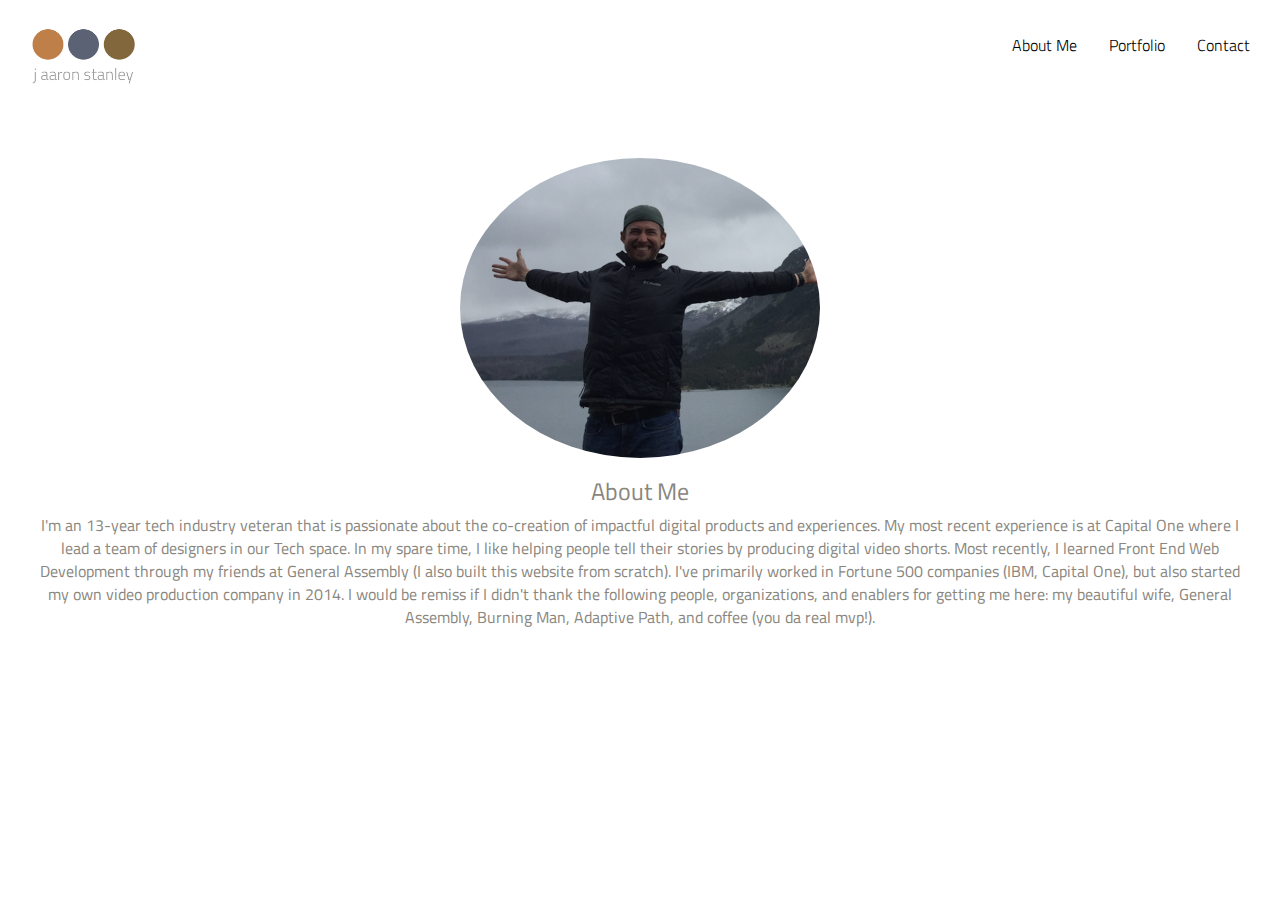
<file: about.html>
<!doctype html>

<head>
<!-- My style sheet -->

<link rel="stylesheet" href="https://maxcdn.bootstrapcdn.com/bootstrap/3.3.7/css/bootstrap.min.css" integrity="sha384-BVYiiSIFeK1dGmJRAkycuHAHRg32OmUcww7on3RYdg4Va+PmSTsz/K68vbdEjh4u" crossorigin="anonymous">

<link rel="shortcut icon" href="../favicon.ico"> 
<link rel="stylesheet" type="text/css" href="css/default.css" />
<link rel="stylesheet" type="text/css" href="css/component.css" />
<script src="js/modernizr.custom.js"></script>
<link rel="stylesheet" type="text/css" href="mystyle.css">


</head>
<!-- nav bar-->

<ul>
    <a href="./index.html"><img src="logo.png" style="width:140px;height:80px;"></a>
  <li><a href="./contactme.html">Contact</a></li>
  <li><a href="./portfolio.html">Portfolio</a></li>
  <li><a href="./about.html">About Me</a></li>
</ul>


<!-- my header using titillium font -->

<section id="about me">


<div class = about>

<img class="img-circle" src="profilephoto.png";>

  <h3>About Me</h3>
  <p>
  I'm an 13-year tech industry veteran that is passionate about the co-creation of impactful digital products and experiences.  My most recent experience is at Capital One where I lead a team of designers in our Tech space.  In my spare time, I like helping people tell their stories by producing digital video shorts.  Most recently, I learned Front End Web Development through my friends at General Assembly (I also built this website from scratch).  I've primarily worked in Fortune 500 companies (IBM, Capital One), but also started my own video production company in 2014.

  I would be remiss if I didn't thank the following people, organizations, and enablers for getting me here:  my beautiful wife, General Assembly, Burning Man, Adaptive Path, and coffee (you da real mvp!).
</p>
</div>




		</section>
</file>
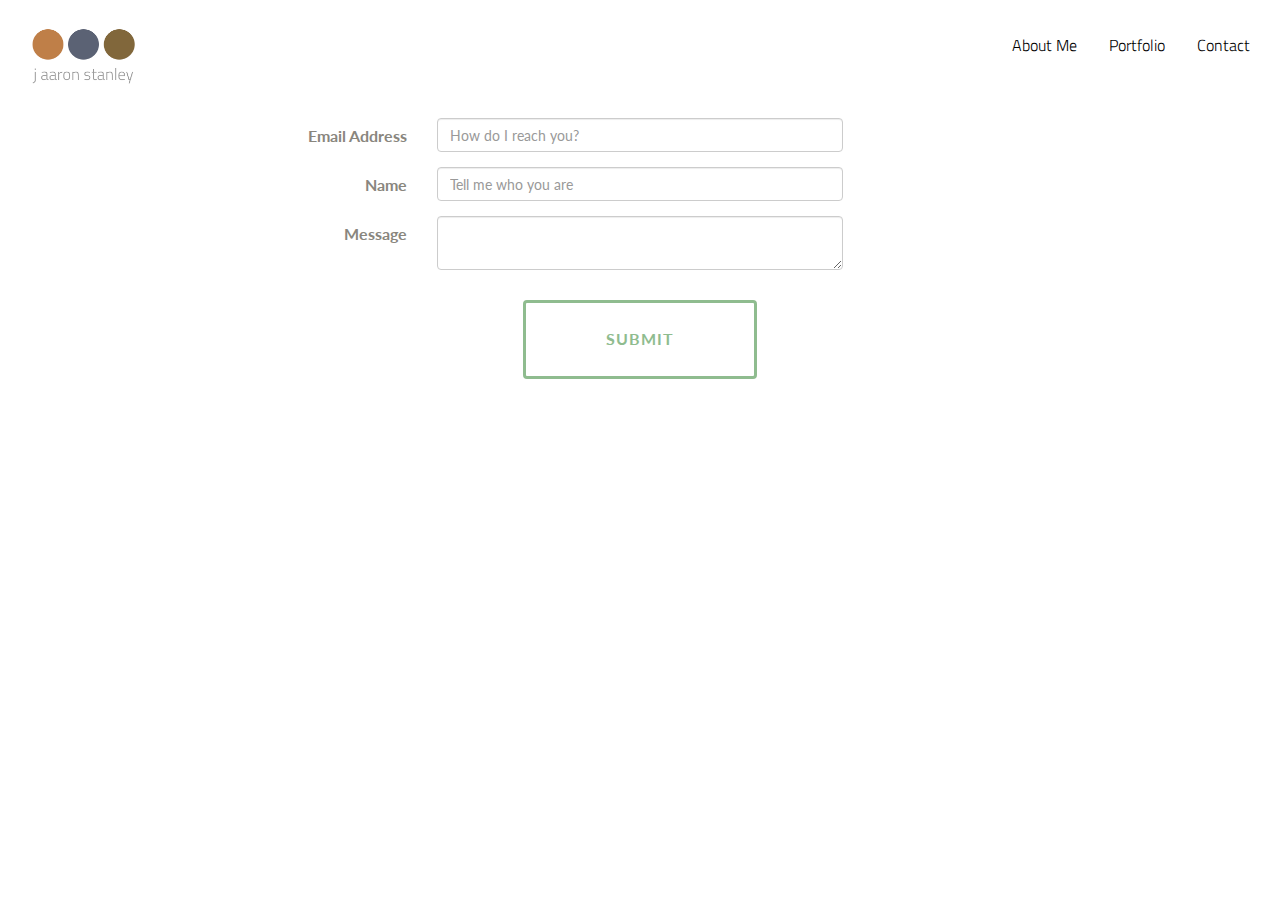
<file: contact.html>
<!doctype html>

<head>
<!-- My style sheet -->

<link rel="stylesheet" href="https://maxcdn.bootstrapcdn.com/bootstrap/3.3.7/css/bootstrap.min.css" integrity="sha384-BVYiiSIFeK1dGmJRAkycuHAHRg32OmUcww7on3RYdg4Va+PmSTsz/K68vbdEjh4u" crossorigin="anonymous">

<link rel="shortcut icon" href="../favicon.ico"> 
<link rel="stylesheet" type="text/css" href="css/default.css" />
<link rel="stylesheet" type="text/css" href="css/component.css" />
<script src="js/modernizr.custom.js"></script>
<link rel="stylesheet" type="text/css" href="mystyle.css">


</head>
<body>
<!-- nav bar-->

<ul>
    <a href="./index.html"><img src="logo.png" style="width:140px;height:80px;"></a>
  <li><a href="./contactme.html">Contact</a></li>
  <li><a href="./portfolio.html">Portfolio</a></li>
  <li><a href="./about.html">About Me</a></li>
</ul>


<!-- my header using titillium font -->


<form class="form-horizontal">
<fieldset>

<!-- Text input-->
<div class="form-group">
  <label class="col-md-4 control-label" for="textinput">Email Address</label>  
  <div class="col-md-4">
  <input id="textinput" name="textinput" type="text" placeholder="How do I reach you?" class="form-control input-md" required="">
    
  </div>
</div>

<!-- Text input-->
<div class="form-group">
  <label class="col-md-4 control-label" for="textinput">Name</label>  
  <div class="col-md-4">
  <input id="textinput" name="textinput" type="text" placeholder="Tell me who you are" class="form-control input-md" required="">
    
  </div>
</div>

<!-- Textarea -->
<div class="form-group">
  <label class="col-md-4 control-label" for="textarea">Message</label>
  <div class="col-md-4">                     
    <textarea class="form-control" id="textarea" name="textarea"></textarea>
  </div>
</div>

<!-- Button -->
<div class="form-group">
  <label class="col-md-4 control-label" for="singlebutton"></label>
  <div class="col-md-4">
    <div style="text-align: center">
    <button id="singlebutton" name="singlebutton" class="btn btn-1 btn-1a">Submit</button>
  </div>
</div>

</fieldset>
</form>
</file>
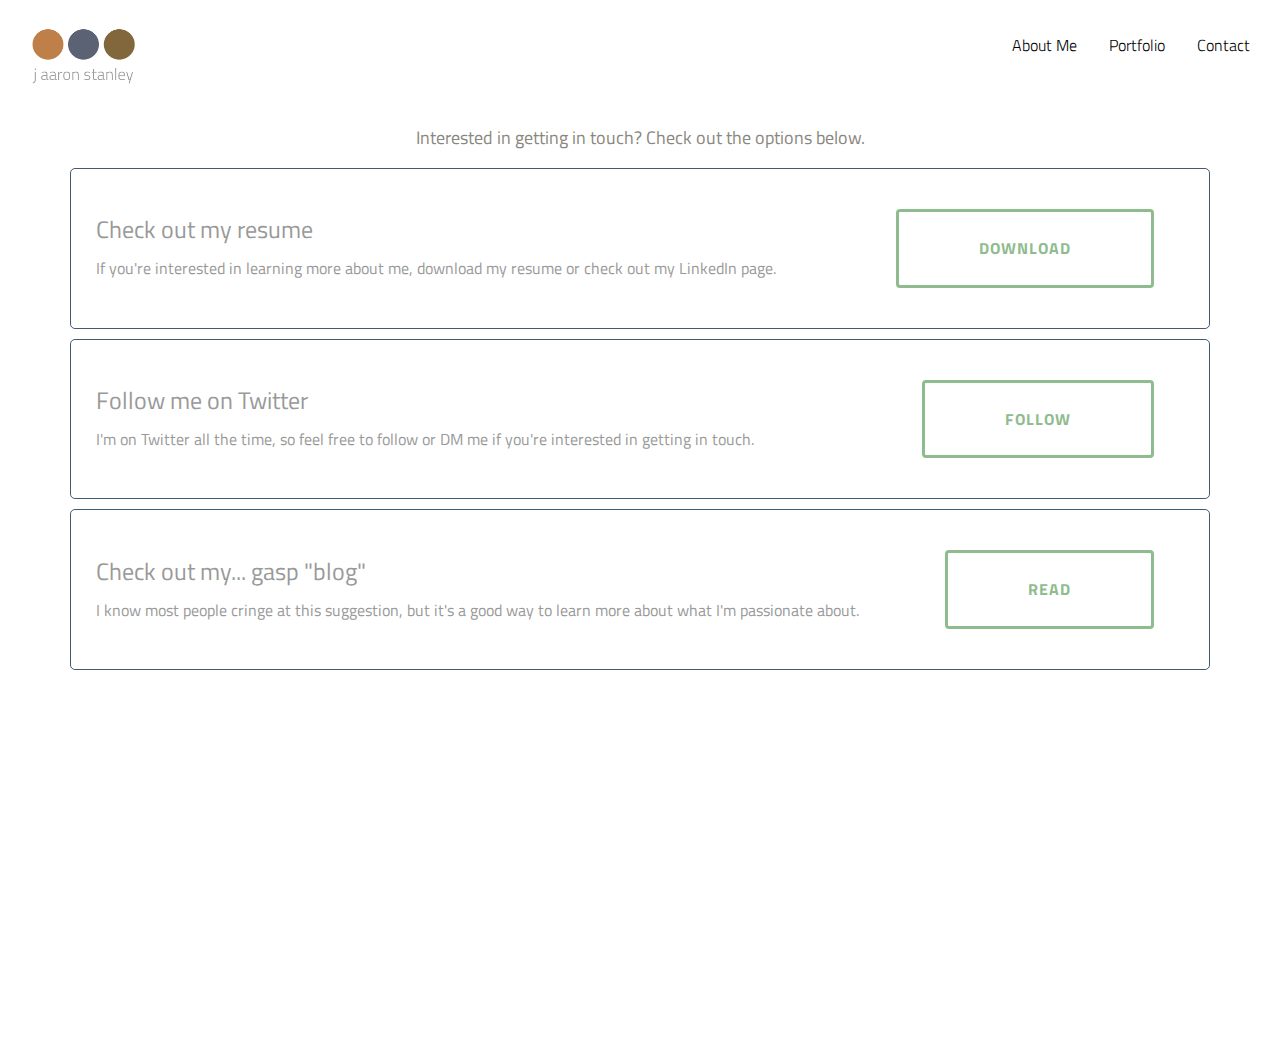
<file: contactme.html>
<!doctype html>

<head>
<!-- My style sheet -->

<link rel="stylesheet" href="https://maxcdn.bootstrapcdn.com/bootstrap/3.3.7/css/bootstrap.min.css" integrity="sha384-BVYiiSIFeK1dGmJRAkycuHAHRg32OmUcww7on3RYdg4Va+PmSTsz/K68vbdEjh4u" crossorigin="anonymous">

<link rel="shortcut icon" href="../favicon.ico"> 
<link rel="stylesheet" type="text/css" href="css/default.css" />
<link rel="stylesheet" type="text/css" href="css/component.css" />
<script src="js/modernizr.custom.js"></script>
<link rel="stylesheet" type="text/css" href="mystyle.css">


</head>

<!-- nav bar-->




<ul>
    <a href="./index.html"><img src="logo.png" style="width:140px;height:80px;"></a>
  <li><a href="./contactme.html">Contact</a></li>
  <li><a href="./portfolio.html">Portfolio</a></li>
  <li><a href="./about.html">About Me</a></li>
</ul>


<h2>Interested in getting in touch?  Check out the options below.</h2>


<div class="container">

                <div class="bs-calltoaction bs-calltoaction-primary">
                    <div class="row">
                        <div class="col-md-9 cta-contents">
                            <h3 class="cta-title">Check out my resume</h3>
                            <div class="cta-desc">
                                <p>If you're interested in learning more about me, download my resume or check out my LinkedIn page.  
                            </div>
                        </div>
                        <div class="col-md-3 cta-button">
                            <a href="#" class="btn btn-1 btn-1a">Download</a>
                        </div>
                     </div>
                </div>


                <div class="bs-calltoaction bs-calltoaction-primary">
                    <div class="row">
                        <div class="col-md-9 cta-contents">
                            <h3 class="cta-title">Follow me on Twitter</h3>
                            <div class="cta-desc">
                                <p>I'm on Twitter all the time, so feel free to follow or DM me if you're interested in getting in touch.</p>

                            </div>
                        </div>
                        <div class="col-md-3 cta-button">
                            <a href="#" class="btn btn-1 btn-1a"> Follow </a>
                        </div>
                     </div>
                </div>
                <div class="bs-calltoaction bs-calltoaction-primary">
                    <div class="row">
                        <div class="col-md-9 cta-contents">
                            <h3 class="cta-title">Check out my... gasp "blog"</h3>
                            <div class="cta-desc">
                                <p>I know most people cringe at this suggestion, but it's a good way to learn more about what I'm passionate about.
                            </div>
                        </div>
                        <div class="col-md-3 cta-button">
                            <a href="#" class="btn btn-1 btn-1a">  Read  </a>
                        </div>
                     </div>
                </div>

               
                </div>

            </div>
        </div>
</file>
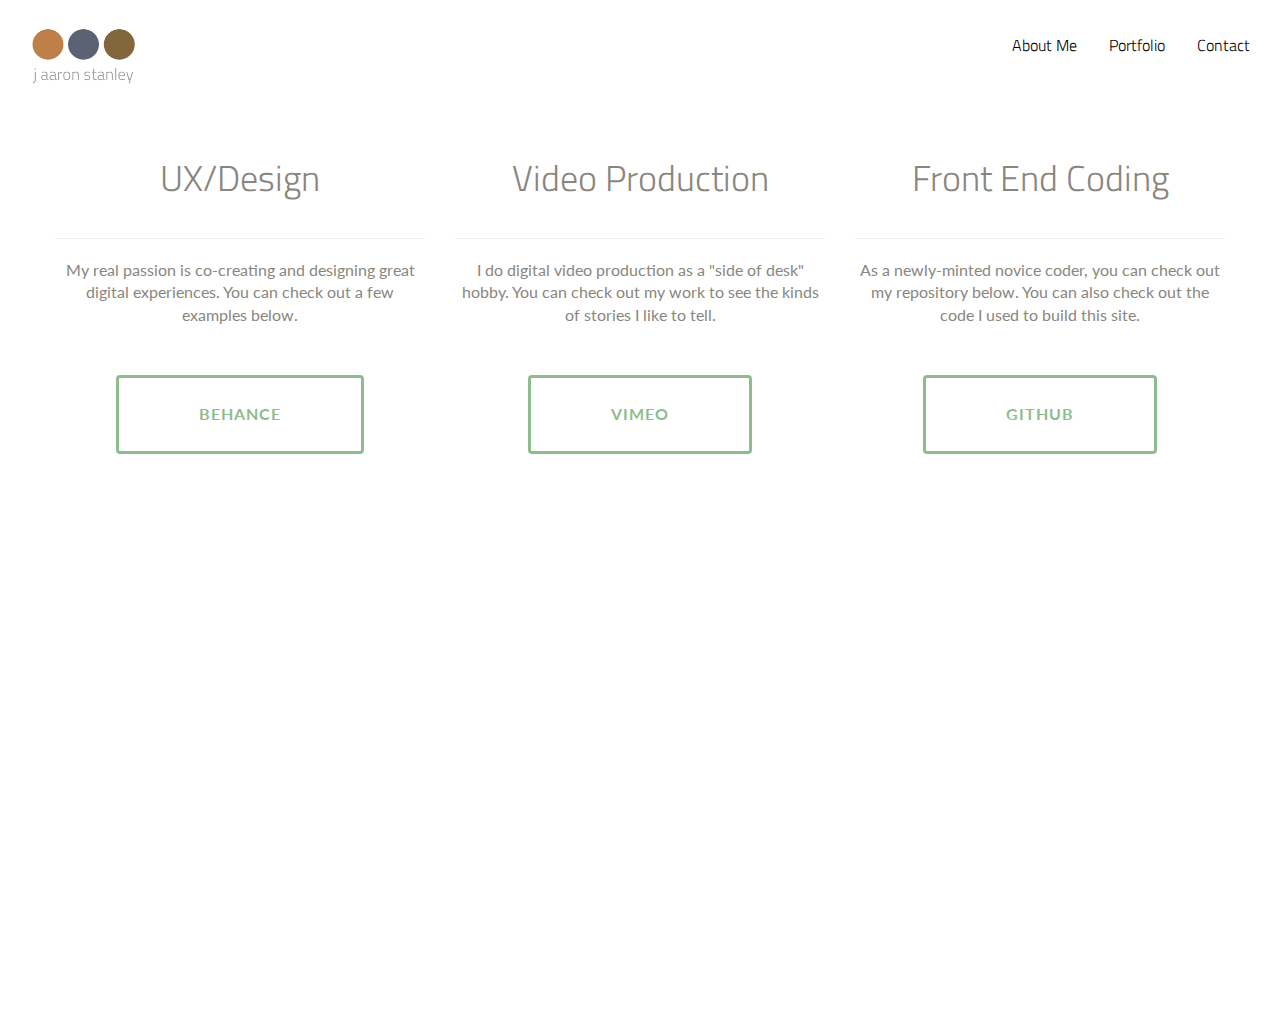
<file: portfolio.html>
<!doctype html>

<head>
<!-- My style sheet -->

<link rel="stylesheet" href="https://maxcdn.bootstrapcdn.com/bootstrap/3.3.7/css/bootstrap.min.css" integrity="sha384-BVYiiSIFeK1dGmJRAkycuHAHRg32OmUcww7on3RYdg4Va+PmSTsz/K68vbdEjh4u" crossorigin="anonymous">

<link rel="shortcut icon" href="../favicon.ico"> 
<link rel="stylesheet" type="text/css" href="css/default.css" />
<link rel="stylesheet" type="text/css" href="css/component.css" />
<script src="js/modernizr.custom.js"></script>
<link rel="stylesheet" type="text/css" href="mystyle.css">



</head>
<!-- nav bar-->

<ul>
   <a href="./index.html"><img src="logo.png" style="width:140px;height:80px;"></a>
  <li><a href="./contactme.html">Contact</a></li>
  <li><a href="./portfolio.html">Portfolio</a></li>
  <li><a href="./about.html">About Me</a></li>
</ul>


<!-- my header using titillium font -->

<div class="container">
	<div class="row">
            <div class="row">
                <div class="col-md-4 text-center">
                    <div class="box">
                        <div class="box-content">
                            <h1 class="tag-title">UX/Design</h1>
                            <hr />
                            <p>My real passion is co-creating and designing great digital experiences.  You can check out a few examples below.</p>
                            <br />
                            <a href="https://www.behance.net/jas2631050e0" class="btn btn-1 btn-1a">Behance</a>
                        </div>
                    </div>
                </div>
                <div class="col-md-4 text-center">
                    <div class="box">
                        <div class="box-content">
                            <h1 class="tag-title">Video Production</h1>
                            <hr />
                            <p> I do digital video production as a "side of desk" hobby.  You can check out my work to see the kinds of stories I like to tell.</p>
                            <br />
                            <a href="https://vimeo.com/jaaronstanley" class="btn btn-1 btn-1a">Vimeo</a>
                        </div>
                    </div>
                </div>
                <div class="col-md-4 text-center">
                    <div class="box">
                        <div class="box-content">
                            <h1 class="tag-title">Front End Coding</h1>
                            <hr />
                            <p>As a newly-minted novice coder, you can check out my repository below.  You can also check out the code I used to build this site.</p>
                            <br />
                            <a href="https://github.com/jaaronstanley" class="btn btn-1 btn-1a">GitHub</a>
                        </div>
                    </div>
                </div>
            </div>           
        </div>
	</div>
</div>
</file>
<file: css/default.css>
/* General Demo Style */
@import url(http://fonts.googleapis.com/css?family=Lato:300,400,700);

@font-face {
	font-family: 'codropsicons';
	src:url('../fonts/codropsicons/codropsicons.eot');
	src:url('../fonts/codropsicons/codropsicons.eot?#iefix') format('embedded-opentype'),
		url('../fonts/codropsicons/codropsicons.woff') format('woff'),
		url('../fonts/codropsicons/codropsicons.ttf') format('truetype'),
		url('../fonts/codropsicons/codropsicons.svg#codropsicons') format('svg');
	font-weight: normal;
	font-style: normal;
}

*, *:after, *:before { -webkit-box-sizing: border-box; -moz-box-sizing: border-box; box-sizing: border-box; }
body, html { font-size: 100%; padding: 0; margin: 0; height: 100%;}

/* Clearfix hack by Nicolas Gallagher: http://nicolasgallagher.com/micro-clearfix-hack/ */
.clearfix:before, .clearfix:after { content: " "; display: table; }
.clearfix:after { clear: both; }

body {
	font-family: 'Lato', Calibri, Arial, sans-serif;
	color: #89867e;
	background: #fff;
}

a {
	color: #888;
	text-decoration: none;
}

a:hover,
a:active {
	color: #333;
}

/* Header Style */
.main,
.container > header {
	margin: 0 auto;
	padding: 2em;
}

.container > header {
	text-align: center;
}

.container > header h1 {
	font-size: 2.625em;
	line-height: 1.3;
	margin: 0;
	font-weight: 300;
}

.container > header span {
	display: block;
	font-size: 60%;
	opacity: 0.5;
	padding: 0 0 0.6em 0.1em;
}

/* To Navigation Style */
.codrops-top {
	background: #fff;
	background: rgba(255, 255, 255, 0.6);
	text-transform: uppercase;
	width: 100%;
	font-size: 0.69em;
	line-height: 2.2;
}

.codrops-top a {
	padding: 0 1em;
	letter-spacing: 0.1em;
	color: #888;
	display: inline-block;
}

.codrops-top a:hover {
	background: rgba(255,255,255,0.95);
	color: #333;
}

.codrops-top span.right {
	float: right;
}

.codrops-top span.right a {
	float: left;
	display: block;
}

.codrops-icon:before {
	font-family: 'codropsicons';
	margin: 0 4px;
	speak: none;
	font-style: normal;
	font-weight: normal;
	font-variant: normal;
	text-transform: none;
	line-height: 1;
	-webkit-font-smoothing: antialiased;
}

.codrops-icon-drop:before {
	content: "\e001";
}

.codrops-icon-prev:before {
	content: "\e004";
}

.codrops-icon-archive:before {
	content: "\e002";
}

.codrops-icon-next:before {
	content: "\e000";
}

.codrops-icon-about:before {
	content: "\e003";
}

.container {
	height: 100%;
	position: relative;
}

.container > section {
	margin: 0 auto;
	padding: 5em 3em;
	text-align: center;
	color: #fff;
}

.container > section p {
	position: relative;
	margin: 0;
	padding: 1em;
	z-index: 1;
}

.container > section p.text {
	font-size: 1.4em;
}

.no-touch .note-touch {
	display: none;
}

.color-1 {
	background: #0e83cd;
}

.color-2 {
	background: #f06060;
}

.color-3 {
	background: #fcd04b;
}

.color-4 {
	background: #2ecc71;
}

.color-5 {
	background: #9e54bd;
}

.color-6 {
	background: #4593e3;
}

.color-7 {
	background: #2ac56c;
}

.color-8 {
	background: #ecf0f1;
}

.color-8 p.text {
	color: #aaa;
	font-weight: bold;
}

@media screen and (max-width: 25em) {

	.codrops-icon span {
		display: none;
	}

}
</file>
<file: css/component.css>
@font-face {
	font-family: 'icomoon';
	src:url('../fonts/icomoon/icomoon.eot');
	src:url('../fonts/icomoon/icomoon.eot?#iefix') format('embedded-opentype'),
		url('../fonts/icomoon/icomoon.woff') format('woff'),
		url('../fonts/icomoon/icomoon.ttf') format('truetype'),
		url('../fonts/icomoon/icomoon.svg#icomoon') format('svg');
	font-weight: normal;
	font-style: normal;
}

/* General button style (reset) */
.btn {
	border: none;
	text-align: center
	font-family: inherit;
	font-size: inherit;
	color: inherit;
	background: none;
	cursor: pointer;
	padding: 25px 80px;
	margin: 15px 30px;
	text-transform: uppercase;
	letter-spacing: 1px;
	font-weight: 700;
	outline: none;
	-webkit-transition: all 0.3s;
	-moz-transition: all 0.3s;
	transition: all 0.3s;
}

.btn:after {
	content: '';
	z-index: -1;
	-webkit-transition: all 0.3s;
	-moz-transition: all 0.3s;
	transition: all 0.3s;
}

/* Pseudo elements for icons */
.btn:before,
.icon-heart:after,
.icon-star:after,
.icon-plus:after,
.icon-file:before {
	font-family: 'icomoon';
	speak: none;
	font-style: normal;
	font-weight: normal;
	font-variant: normal;
	text-transform: none;
	line-height: 1;
	position: relative;
	-webkit-font-smoothing: antialiased;
}

.icon-envelope:before {
	content: "\e000";
}

.icon-cart:before {
	content: "\e007";
}

.icon-cart-2:before {
	content: "\e008";
}

.icon-heart:before {
	content: "\e009";
}

/* Filled heart */
.icon-heart:after,
.icon-heart-2:before {
	content: "\e00a";
}

.icon-star:before {
	content: "\e00b";
}

/* Filled star */
.icon-star:after,
.icon-star-2:before {
	content: "\e00c";
}

.icon-arrow-right:before {
	content: "\e00d";
}

.icon-arrow-left:before {
	content: "\e003";
}

.icon-truck:before {
	content: "\e00e";
}

.icon-remove:before {
	content: "\e00f";
}

.icon-cog:before {
	content: "\e010";
}

.icon-plus:before,
.icon-plus:after {
	content: "\e011";
}

.icon-minus:before {
	content: "\e012";
}

.bh-icon-smiley:before {
	content: "\e001";
}

.bh-icon-sad:before {
	content: "\e002";
}

.icon-file:before {
	content: "\e004";
}

.icon-remove-2:before {
	content: "\e005";
}

/* Button 1 */
.btn-1 {
	border: 3px solid #8FBC8F;
	color: #8FBC8F;
}

/* Button 1a */
.btn-1a:hover,
.btn-1a:active {
	color: #fff;
	background: #8FBC8F;
}

/* Button 1b */
.btn-1b:after {
	width: 100%;
	height: 0;
	top: 0;
	left: 0;
	background: #fff;
}

.btn-1b:hover,
.btn-1b:active {
	color: #0e83cd;
}

.btn-1b:hover:after,
.btn-1b:active:after {
	height: 100%;
}

/* Button 1c */
.btn-1c:after {
	width: 0%;
	height: 100%;
	top: 0;
	left: 0;
	background: #fff;
}

.btn-1c:hover,
.btn-1c:active {
	color: #0e83cd;
}

.btn-1c:hover:after,
.btn-1c:active:after {
	width: 100%;
}

/* Button 1d */
.btn-1d {
	overflow: hidden;
}

.btn-1d:after {
	width: 0;
	height: 103%;
	top: 50%;
	left: 50%;
	background: #fff;
	opacity: 0;
	-webkit-transform: translateX(-50%) translateY(-50%);
	-moz-transform: translateX(-50%) translateY(-50%);
	-ms-transform: translateX(-50%) translateY(-50%);
	transform: translateX(-50%) translateY(-50%);
}

.btn-1d:hover,
.btn-1d:active {
	color: #0e83cd;
}

.btn-1d:hover:after {
	width: 90%;
	opacity: 1;
}

.btn-1d:active:after {
	width: 101%;
	opacity: 1;
}

/* Button 1e */
.btn-1e {
	overflow: hidden;
}

.btn-1e:after {
	width: 100%;
	height: 0;
	top: 50%;
	left: 50%;
	background: #fff;
	opacity: 0;
	-webkit-transform: translateX(-50%) translateY(-50%) rotate(45deg);
	-moz-transform: translateX(-50%) translateY(-50%) rotate(45deg);
	-ms-transform: translateX(-50%) translateY(-50%) rotate(45deg);
	transform: translateX(-50%) translateY(-50%) rotate(45deg);
}

.btn-1e:hover,
.btn-1e:active {
	color: #0e83cd;
}

.btn-1e:hover:after {
	height: 260%;
	opacity: 1;
}

.btn-1e:active:after {
	height: 400%;
	opacity: 1;
}

/* Button 1f */
.btn-1f {
	overflow: hidden;
}

.btn-1f:after {
	width: 101%;
	height: 0;
	top: 50%;
	left: 50%;
	background: #fff;
	opacity: 0;
	-webkit-transform: translateX(-50%) translateY(-50%);
	-moz-transform: translateX(-50%) translateY(-50%);
	-ms-transform: translateX(-50%) translateY(-50%);
	transform: translateX(-50%) translateY(-50%);
}

.btn-1f:hover,
.btn-1f:active {
	color: #0e83cd;
}

.btn-1f:hover:after {
	height: 75%;
	opacity: 1;
}

.btn-1f:active:after {
	height: 130%;
	opacity: 1;
}

/* Button 2 */
.btn-2 {
	background: #cb4e4e;
	color: #fff;
	box-shadow: 0 6px #ab3c3c;
	-webkit-transition: none;
	-moz-transition: none;
	transition: none;
}

/* Button 2a */
.btn-2a {
	border-radius: 0 0 5px 5px;
}

.btn-2a:hover {
	box-shadow: 0 4px #ab3c3c;
	top: 2px;
}

.btn-2a:active {
	box-shadow: 0 0 #ab3c3c;
	top: 6px;
}

/* Button 2b */
.btn-2b {
	border-radius: 0 0 5px 5px;
}

.btn-2b:hover {
	box-shadow: 0 8px #ab3c3c;
	top: -2px;
}

.btn-2b:active {
	box-shadow: 0 0 #ab3c3c;
	top: 6px;
}

/* Button 2c */
.btn-2c {
	border-radius: 5px;
}

.btn-2c:hover {
	box-shadow: 0 4px #ab3c3c;
	top: 2px;
}

.btn-2c:active {
	box-shadow: 0 0 #ab3c3c;
	top: 6px;
}

/* Button 2d */
.btn-2d {
	border-radius: 5px;
}

.btn-2d:hover {
	box-shadow: 0 8px #ab3c3c;
	top: -2px;
}

.btn-2d:active {
	box-shadow: 0 0 #ab3c3c;
	top: 6px;
}

/* Button 2e */
.btn-2e {
	border-radius: 5px;
	box-shadow: -6px 0 #ab3c3c;
}

.btn-2e:hover {
	box-shadow: -4px 0 #ab3c3c;
	left: -2px;
}

.btn-2e:active {
	box-shadow: 0 0 #ab3c3c;
	left: -6px;
}

/* Button 2f */
.btn-2f {
	border-radius: 5px;
	box-shadow: 6px 0 #ab3c3c;
}

.btn-2f:hover {
	box-shadow: 4px 0 #ab3c3c;
	left: 2px;
}

.btn-2f:active {
	box-shadow: 0 0 #ab3c3c;
	left: 6px;
}

/* Button 2g */
.btn-2g {
	border-radius: 40px;
}

.btn-2g:hover {
	box-shadow: 0 4px #ab3c3c;
	top: 2px;
}

.btn-2g:active {
	box-shadow: 0 0 #ab3c3c;
	top: 6px;
}

/* Button 2h */
.btn-2h {
	border-radius: 20px;
}

.btn-2h:hover {
	box-shadow: 0 4px #ab3c3c;
	top: 2px;
}

.btn-2h:active {
	box-shadow: 0 0 #ab3c3c;
	top: 6px;
}

/* Button 2i */
.btn-2i {
	border-radius: 50%;
	width: 90px;
	height: 90px;
	padding: 0;
}

.btn-2i:hover {
	box-shadow: 0 4px #ab3c3c;
	top: 2px;
}

.btn-2i:active {
	box-shadow: 0 0 #ab3c3c;
	top: 6px;
}

/* Button 2j */
.btn-2j {
	border-radius: 50%;
	width: 90px;
	height: 90px;
	padding: 0;
}

.btn-2j:hover {
	box-shadow: 0 8px #ab3c3c;
	top: -2px;
}

.btn-2j:active {
	box-shadow: 0 0 #ab3c3c;
	top: 6px;
}

/* Button 3 */
.btn-3 {
	background: #fcad26;
	color: #fff;
}

.btn-3:hover {
	background: #f29e0d;
}

.btn-3:active {
	background: #f58500;
	top: 2px;
}

.btn-3:before {
	position: absolute;
	height: 100%;
	left: 0;
	top: 0;
	line-height: 3;
	font-size: 140%;
	width: 60px;
}

/* Button 3a */
.btn-3a {
	padding: 25px 60px 25px 120px;
}

.btn-3a:before {
	background: rgba(0,0,0,0.05);
}

/* Button 3b */
.btn-3b {
	padding: 25px 60px 25px 120px;
	border-radius: 10px;
}

.btn-3b:before {
	border-right: 2px solid rgba(255,255,255,0.5);
}

/* Button 3c */
.btn-3c {
	padding: 80px 20px 20px 20px;
	border-radius: 10px;
	box-shadow: 0 3px #da9622;
}

.btn-3c:active {
	box-shadow: 0 3px #dc7801;
}

.btn-3c:before {
	height: 60px;
	width: 100%;
	line-height: 60px;
	background: #fff;
	color: #f29e0d;
	border-radius: 10px 10px 0 0;
}

.btn-3c:active:before {
	color: #f58500;
}

/* Button 3d */
.btn-3d {
	padding: 25px 60px 25px 120px;
	border-radius: 10px;
}

.btn-3d:before {
	background: #fff;
	color: #fcad26;
	z-index: 2;
	border-radius: 10px 0 0 10px;
}

.btn-3d:after {
	width: 20px;
	height: 20px;
	background: #fff;
	z-index: 1;
	left: 55px;
	top: 50%;
	margin: -10px 0 0 -10px;
	-webkit-transform: rotate(45deg);
	-moz-transform: rotate(45deg);
	-ms-transform: rotate(45deg);
	transform: rotate(45deg);
}

.btn-3d:active:before {
	color: #f58500;
}

.btn-3d:active {
	top: 0;
}

.btn-3d:active:after {
	left: 60px;
}

/* Button 3e */
.btn-3e {
	padding: 25px 120px 25px 60px;
	overflow: hidden;
}

.btn-3e:before {
	left: auto;
	right: 10px;
	z-index: 2;
}

.btn-3e:after {
	width: 30%;
	height: 200%;
	background: rgba(255,255,255,0.1);
	z-index: 1;
	right: 0;
	top: 0;
	margin: -5px 0 0 -5px;
	-webkit-transform-origin: 0 0;
	-webkit-transform: rotate(-20deg);
	-moz-transform-origin: 0 0;
	-moz-transform: rotate(-20deg);
	-ms-transform-origin: 0 0;
	-ms-transform: rotate(-20deg);
	transform-origin: 0 0;
	transform: rotate(-20deg);
}

.btn-3e:hover:after {
	width: 40%;
}

/* Button 4 */
.btn-4 {
	border-radius: 50px;
	border: 3px solid #fff;
	color: #fff;
	overflow: hidden;
}

.btn-4:active {
	border-color: #17954c;
	color: #17954c;
}

.btn-4:hover {
	background: #24b662;
}

.btn-4:before {
	position: absolute;
	height: 100%;
	font-size: 125%;
	line-height: 3.5;
	color: #fff;
	-webkit-transition: all 0.3s;
	-moz-transition: all 0.3s;
	transition: all 0.3s;
}

.btn-4:active:before {
	color: #17954c;
}

/* Button 4a */
.btn-4a:before {
	left: 130%;
	top: 0;
}

.btn-4a:hover:before {
	left: 80%;
}

/* Button 4b */
.btn-4b:before {
	left: -50%;
	top: 0;
}

.btn-4b:hover:before {
	left: 10%;
}

/* Button 4c */
.btn-4c:before {
	left: 70%;
	opacity: 0;
	top: 0;
}

.btn-4c:hover:before {
	left: 80%;
	opacity: 1;
}

/* Button 4d */
.btn-4d:before {
	left: 30%;
	opacity: 0;
	top: 0;
}

.btn-4d:hover:before {
	left: 10%;
	opacity: 1;
}

/* Button 5 */
.btn-5 {
	background: #823aa0;
	color: #fff;
	height: 70px;
	min-width: 260px;
	line-height: 24px;
	font-size: 16px;
	overflow: hidden;
	-webkit-backface-visibility: hidden;
	-moz-backface-visibility: hidden;
	backface-visibility: hidden;
}

.btn-5:active {
	background: #9053a9;
	top: 2px;
}

.btn-5 span {
	display: inline-block;
	width: 100%;
	height: 100%;
	-webkit-transition: all 0.3s;
	-webkit-backface-visibility: hidden;
	-moz-transition: all 0.3s;
	-moz-backface-visibility: hidden;
	transition: all 0.3s;
	backface-visibility: hidden;
}

.btn-5:before {
	position: absolute;
	height: 100%;
	width: 100%;
	line-height: 2.5;
	font-size: 180%;
	-webkit-transition: all 0.3s;
	-moz-transition: all 0.3s;
	transition: all 0.3s;
}

.btn-5:active:before {
	color: #703b87;
}

/* Button 5a */
.btn-5a:hover span {
	-webkit-transform: translateY(300%);
	-moz-transform: translateY(300%);
	-ms-transform: translateY(300%);
	transform: translateY(300%);
}

.btn-5a:before {
	left: 0;
	top: -100%;
}

.btn-5a:hover:before {
	top: 0;
}

/* Button 5b */
.btn-5b:hover span {
	-webkit-transform: translateX(200%);
	-moz-transform: translateX(200%);
	-ms-transform: translateX(200%);
	transform: translateX(200%);
}

.btn-5b:before {
	left: -100%;
	top: 0;
}

.btn-5b:hover:before {
	left: 0;
}

/* Button 6 */
.btn-6 {
	color: #fff;
	background: #226fbe;
	-webkit-transition: none;
	-moz-transition: none;
	transition: none;
}

.btn-6:active {
	top: 2px;
}

/* Button 6a */
.btn-6a {
	border: 4px solid #226fbe;
}

.btn-6a:hover {
	background: transparent;
	color: #226fbe;
}

/* Button 6b */
.btn-6b {
	border: 4px solid #226fbe;
	border-radius: 15px;
}

.btn-6b:hover {
	background: transparent;
	color: #226fbe;
}

/* Button 6c */
.btn-6c {
	border: 4px solid #226fbe;
	border-radius: 60px;
}

.btn-6c:hover {
	background: transparent;
	color: #226fbe;
}

/* Button 6d */
.btn-6d {
	border: 2px dashed #226fbe;
}

.btn-6d:hover {
	background: transparent;
	color: #226fbe;
}

/* Button 6e */
.btn-6e {
	border: 2px dashed #226fbe;
	border-radius: 15px;
}

.btn-6e:hover {
	background: transparent;
	color: #226fbe;
}

/* Button 6f */
.btn-6f {
	border: 2px dashed #226fbe;
	border-radius: 60px;
}

.btn-6f:hover {
	background: transparent;
	color: #226fbe;
}

/* Button 6g */
.btn-6g {
	border: 2px dotted #226fbe;
}

.btn-6g:hover {
	background: transparent;
	color: #226fbe;
}

/* Button 6h */
.btn-6h {
	border: 2px dotted #226fbe;
	border-radius: 15px;
}

.btn-6h:hover {
	background: transparent;
	color: #226fbe;
}

/* Button 6i */
.btn-6i {
	border: 2px dotted #226fbe;
	border-radius: 60px;
}

.btn-6i:hover {
	background: transparent;
	color: #226fbe;
}

/* Button 6j */
.btn-6j {
	border: 4px double #226fbe;
}

.btn-6j:hover {
	background: transparent;
	color: #226fbe;
}

/* Button 6k */
.btn-6k {
	border: 4px double #226fbe;
	border-radius: 15px;
}

.btn-6k:hover {
	background: transparent;
	color: #226fbe;
}

/* Button 6l */
.btn-6l {
	border: 4px double #226fbe;
	border-radius: 60px;
}

.btn-6l:hover {
	background: transparent;
	color: #226fbe;
}

/* Button 7 */
.btn-7 {
	background: #17aa56;
	color: #fff;
	border-radius: 7px;
	box-shadow: 0 5px #119e4d;
	padding: 25px 60px 25px 90px;
}

/* Button 7a */
.btn-7a {
	overflow: hidden;
}

.btn-7a:before {
	position: absolute;
	left: 0;
	width: 40%;
	font-size: 160%;
	line-height: 0.8;
	color: #0a833d;
}

.btn-7a.btn-activated {
	-webkit-animation: fadeOutText 0.5s;
	-moz-animation: fadeOutText 0.5s;
	animation: fadeOutText 0.5s;
}

.btn-7a.btn-activated:before {
	-webkit-animation: moveToRight 0.5s;
	-moz-animation: moveToRight 0.5s;
	animation: moveToRight 0.5s;
}

@-webkit-keyframes fadeOutText {
	0% { color: transparent; }
	80% { color: transparent; }
	100% { color: #fff; }
}

@-moz-keyframes fadeOutText {
	0% { color: transparent; }
	80% { color: transparent; }
	100% { color: #fff; }
}

@keyframes fadeOutText {
	0% { color: transparent; }
	80% { color: transparent; }
	100% { color: #fff; }
}

@-webkit-keyframes moveToRight {
	80% { -webkit-transform: translateX(250%); }
	81% { opacity: 1; -webkit-transform: translateX(250%); }
	82% { opacity: 0; -webkit-transform: translateX(250%); }
	83% { opacity: 0; -webkit-transform: translateX(-50%); }
	84% { opacity: 1; -webkit-transform: translateX(-50%);  }
	100% { -webkit-transform: translateX(0%); }
}

@-moz-keyframes moveToRight {
	80% { -moz-transform: translateX(250%); }
	81% { opacity: 1; -moz-transform: translateX(250%); }
	82% { opacity: 0; -moz-transform: translateX(250%); }
	83% { opacity: 0; -moz-transform: translateX(-50%); }
	84% { opacity: 1; -moz-transform: translateX(-50%);  }
	100% { -moz-transform: translateX(0%); }
}

@keyframes moveToRight {
	80% { transform: translateX(250%); }
	81% { opacity: 1; transform: translateX(250%); }
	82% { opacity: 0; transform: translateX(250%); }
	83% { opacity: 0; transform: translateX(-50%); }
	84% { opacity: 1; transform: translateX(-50%);  }
	100% { transform: translateX(0%); }
}

/* Button 7b */
.btn-7b {
	overflow: hidden;
}

.btn-7b:before {
	position: absolute;
	left: 0;
	width: 40%;
	font-size: 160%;
	line-height: 0.8;
	color: #0a833d;
}

.btn-7b.btn-activated:before {
	-webkit-animation: scaleUp 0.5s;
	-moz-animation: scaleUp 0.5s;
	animation: scaleUp 0.5s;
}

@-webkit-keyframes scaleUp {
	80% {
		opacity: 0;
		-webkit-transform: scale(2);
	}
	100% {
		opacity: 0;
		-webkit-transform: scale(2);
	}
}

@-moz-keyframes scaleUp {
	80% {
		opacity: 0;
		-moz-transform: scale(2);
	}
	100% {
		opacity: 0;
		-moz-transform: scale(2);
	}
}

@keyframes scaleUp {
	80% {
		opacity: 0;
		transform: scale(2);
	}
	100% {
		opacity: 0;
		transform: scale(2);
	}
}

/* Icon only style */
.btn-icon-only {
	font-size: 0;
	padding: 25px 30px;
}

.btn-icon-only:before {
	position: absolute;
	top: 0;
	left: 0;
	width: 100%;
	height: 100%;
	font-size: 26px;
	line-height: 54px;
	-webkit-backface-visibility: hidden;
	-moz-backface-visibility: hidden;
	backface-visibility: hidden;
}

/* Button 7c */
.btn-7c {
	overflow: hidden;
}

.btn-7c:before {
	color: #fff;
	z-index: 1;
}

.btn-7c:after {
	position: absolute;
	top: 0;
	left: 0;
	height: 100%;
	z-index: 0;
	width: 0;
	background: #0a833d;
	-webkit-transition: none;
	-moz-transition: none;
	transition: none;
}

.btn-7c.btn-activated:after {
	-webkit-animation: fillToRight 0.7s forwards;
	-moz-animation: fillToRight 0.7s forwards;
	animation: fillToRight 0.7s forwards;
}

@-webkit-keyframes fillToRight {
	to { 
		width: 100%;
	}
}

@-moz-keyframes fillToRight {
	to { 
		width: 100%;
	}
}

@keyframes fillToRight {
	to { 
		width: 100%;
	}
}

/* Button 7d */
.btn-7d {
	overflow: hidden;
}

.btn-7d:before {
	color: #fff;
	z-index: 1;
}

.btn-7d:after {
	position: absolute;
	top: 0;
	left: 0;
	height: 0;
	width: 100%;
	z-index: 0;
	background: #21bb63;
	-webkit-transition: none;
	-moz-transition: none;
	transition: none;
}

.btn-7d.btn-activated:after {
	-webkit-animation: emptyBottom 0.7s forwards;
	-moz-animation: emptyBottom 0.7s forwards;
	animation: emptyBottom 0.7s forwards;
}

@-webkit-keyframes emptyBottom {
	to { 
		height: 100%;
	}
}

@-moz-keyframes emptyBottom {
	to { 
		height: 100%;
	}
}

@keyframes emptyBottom {
	to { 
		height: 100%;
	}
}

/* Button 7e */
.btn-7e:after {
	position: absolute;
	width: 100%;
	height: 100%;
	left: 0;
	top: 0;
	z-index: 1;
	font-size: 26px;
	line-height: 54px;
	color: #ea515e;
	-webkit-transform: scale(0);
	-moz-transform: scale(0);
	-ms-transform: scale(0);
	transform: scale(0);
	opacity: 0;
	-webkit-transition: none;
	-moz-transition: none;
	transition: none;
}

.btn-7e.btn-activated:after {
	-webkit-animation: scaleFade 0.5s forwards;
	-moz-animation: scaleFade 0.5s forwards;
	animation: scaleFade 0.5s forwards;
} 

@-webkit-keyframes scaleFade {
	50% { 
		opacity: 1;
		-webkit-transform: scale(1);
	}
	100% {
		opacity: 0;
		-webkit-transform: scale(2.5);
	}
}

@-moz-keyframes scaleFade {
	50% { 
		opacity: 1;
		-moz-transform: scale(1);
	}
	100% {
		opacity: 0;
		-moz-transform: scale(2.5);
	}
}

@keyframes scaleFade {
	50% { 
		opacity: 1;
		transform: scale(1);
	}
	100% {
		opacity: 0;
		transform: scale(2.5);
	}
}

/* Button 7f */
.btn-7f:before {
	-webkit-text-stroke-width: 1px;
	-webkit-text-stroke-color: #fff;
}
.btn-7f:after {
	position: absolute;
	width: 100%;
	height: 100%;
	left: 0;
	top: 0;
	z-index: 1;
	font-size: 26px;
	line-height: 54px;
	color: #ffe44d;
	visibility: hidden;
	-webkit-text-stroke-width: 1px;
	-webkit-text-stroke-color: #ffe44d;
	-webkit-transform: scale(4);
	-moz-transform: scale(4);
	-ms-transform: scale(4);
	transform: scale(4);
	opacity: 0;
	-webkit-transition: none;
	-moz-transition: none;
	transition: none;
}

.btn-7f.btn-activated:after {
	visibility: visible;
	-webkit-animation: dropDown 0.3s forwards;
	-moz-animation: dropDown 0.3s forwards;
	animation: dropDown 0.3s forwards;
} 

@-webkit-keyframes dropDown {
	to { 
		opacity: 1;
		-webkit-transform: scale(1);
	}
}

@-moz-keyframes dropDown {
	to { 
		opacity: 1;
		-moz-transform: scale(1);
	}
}

@keyframes dropDown {
	to { 
		opacity: 1;
		transform: scale(1);
	}
}

/* Button 7g */
.btn-7g:after {
	position: absolute;
	width: 100%;
	height: 100%;
	left: 0;
	top: 0;
	z-index: 1;
	font-size: 26px;
	line-height: 54px;
	color: #0a833d;
	visibility: hidden;
	-webkit-transform: scale(2);
	-moz-transform: scale(2);
	-ms-transform: scale(2);
	transform: scale(2);
	opacity: 0;
	-webkit-transition: none;
	-moz-transition: none;
	transition: none;
}

.btn-7g.btn-activated:after {
	visibility: visible;
	-webkit-animation: dropDownFade 0.5s forwards;
	-moz-animation: dropDownFade 0.5s forwards;
	animation: dropDownFade 0.5s forwards;
} 

@-webkit-keyframes dropDownFade {
	50% { 
		opacity: 1;
		-webkit-transform: scale(1);
	}
	100% { 
		opacity: 0;
		-webkit-transform: scale(1.5);
	}
}

@-moz-keyframes dropDownFade {
	50% { 
		opacity: 1;
		-moz-transform: scale(1);
	}
	100% { 
		opacity: 0;
		-moz-transform: scale(1.5);
	}
}

@keyframes dropDownFade {
	50% { 
		opacity: 1;
		transform: scale(1);
	}
	100% { 
		opacity: 0;
		transform: scale(1.5);
	}
}

/* Button 7h */

.btn-7h span {
	display: inline-block;
	width: 100%;
}

.btn-7h:before {
	position: absolute;
	left: 0;
	width: 40%;
	font-size: 160%;
	line-height: 0.8;
	color: #0a833d;
}

/* Success and error */

.btn-success,
.btn-error {
	color: transparent;
}

.btn-success:after,
.btn-error:after {
	z-index: 1;
	color: #fff;
	left: 40%;
}

.btn-success:before {
	content: "\e001";
}

.btn-success:after {
	content: "Success!";
	-webkit-animation: moveUp 0.5s;
	-moz-animation: moveUp 0.5s;
	animation: moveUp 0.5s;
}

@-webkit-keyframes moveUp {
	0% {
		-webkit-transform: translateY(50%);
		opacity: 0;
	}
	100% { 
		opacity: 1;
		-webkit-transform: translateY(0);
	}
}

@-moz-keyframes moveUp {
	0% {
		-moz-transform: translateY(50%);
		opacity: 0;
	}
	100% { 
		opacity: 1;
		-moz-transform: translateY(0);
	}
}

@keyframes moveUp {
	0% {
		transform: translateY(50%);
		opacity: 0;
	}
	100% { 
		opacity: 1;
		transform: translateY(0);
	}
}

.btn-error {
	-webkit-animation: shake 0.5s;
	-moz-animation: shake 0.5s;
	animation: shake 0.5s;
}

/* From Dan Eden's animate.css: http://daneden.me/animate/ */
@-webkit-keyframes shake {
	0%, 100% {-webkit-transform: translateX(0);}
	10%, 30%, 50%, 70%, 90% {-webkit-transform: translateX(-10px);}
	20%, 40%, 60%, 80% {-webkit-transform: translateX(10px);}
}

@-moz-keyframes shake {
	0%, 100% {-moz-transform: translateX(0);}
	10%, 30%, 50%, 70%, 90% {-moz-transform: translateX(-10px);}
	20%, 40%, 60%, 80% {-moz-transform: translateX(10px);}
}

@keyframes shake {
	0%, 100% {transform: translateX(0);}
	10%, 30%, 50%, 70%, 90% {transform: translateX(-10px);}
	20%, 40%, 60%, 80% {transform: translateX(10px);}
}

.btn-error:before {
	content: "\e002";
}

.btn-error:after {
	content: "Error!";
	-webkit-animation: scaleFromUp 0.5s;
	-moz-animation: scaleFromUp 0.5s;
	animation: scaleFromUp 0.5s;
}

@-webkit-keyframes scaleFromUp {
	0% {
		-webkit-transform: scale(0);
		opacity: 0;
	}
	100% { 
		opacity: 1;
		-webkit-transform: scale(1);
	}
}

@-moz-keyframes scaleFromUp {
	0% {
		-moz-transform: scale(0);
		opacity: 0;
	}
	100% { 
		opacity: 1;
		-moz-transform: scale(1);
	}
}

@keyframes scaleFromUp {
	0% {
		transform: scale(0);
		opacity: 0;
	}
	100% { 
		opacity: 1;
		transform: scale(1);
	}
}

/* Special trash effect */
.trash-effect {
	position: relative;
	max-width: 320px;
	margin: 60px auto 0;
} 

.trash-effect .icon-file {
	font-size: 30px;
	position: absolute;
	width: 50px;
	height: 50px;
	left: 50%;
	top: 50%;
	margin: -45px 0 0 -25px;
	-webkit-transition: all 0.3s ease-out;
	-moz-transition: all 0.3s ease-out;
	transition: all 0.3s ease-out;
	-webkit-transform: translateX(90px) translateY(20px) scale(1);
	-moz-transform: translateX(90px) translateY(20px) scale(1);
	-ms-transform: translateX(90px) translateY(20px) scale(1);
	transform: translateX(90px) translateY(20px) scale(1);
}

.trash-effect .icon-file:nth-child(2) {
	-webkit-transform: translateX(140px) translateY(-10px) scale(1);
	-moz-transform: translateX(140px) translateY(-10px) scale(1);
	-ms-transform: translateX(140px) translateY(-10px) scale(1);
	transform: translateX(140px) translateY(-10px) scale(1);
	-webkit-transition-delay: 0.1s;
	-moz-transition-delay: 0.1s;
	transition-delay: 0.1s;
}

.trash-effect .icon-file:nth-child(3) {
	-webkit-transform: translateX(140px) translateY(50px) scale(1);
	-moz-transform: translateX(140px) translateY(50px) scale(1);
	-ms-transform: translateX(140px) translateY(50px) scale(1);
	transform: translateX(140px) translateY(50px) scale(1);
	-webkit-transition-delay: 0.2s;
	-moz-transition-delay: 0.2s;
	transition-delay: 0.2s;
}

.trash-effect.trash-effect-active .icon-file {
	-webkit-transform: translateX(-100px) translateY(-10px) scale(0);
	-moz-transform: translateX(-100px) translateY(-10px) scale(0);
	-ms-transform: translateX(-100px) translateY(-10px) scale(0);
	transform: translateX(-100px) translateY(-10px) scale(0);
}

/* Button 7i */
.btn-7i {
	box-shadow: none;
	border-radius: 0 0 7px 7px;
	padding: 27px 33px;
	-webkit-transform: translateX(-100px);
	-moz-transform: translateX(-100px);
	-ms-transform: translateX(-100px);
	transform: translateX(-100px);
}

.btn-7i:before {
	line-height: 45px;
}

.btn-7i:after {
	height: 11px; /* should be 10px but in Chrome Version 34.0.1847.131 there's a gap because of the transform of the button */
	width: 100%;
	background: #17aa56;
	border-radius: 7px 7px 0 0;
	left: 0;
	top: -10px;
	z-index: 1;
	-webkit-transform-origin: 0 100%;
	-moz-transform-origin: 0 100%;
	-ms-transform-origin: 0 100%;
	transform-origin: 0 100%;
}

.trash-effect-active .btn-7i:after {
	-webkit-animation: openTrash 0.5s;
	-moz-animation: openTrash 0.5s;
	animation: openTrash 0.5s;
}

@-webkit-keyframes openTrash {
	50% {
		-webkit-transform: rotate(-35deg);
	}
	100% { 
		-webkit-transform: rotate(0deg);
	}
}

@-moz-keyframes openTrash {
	50% {
		-moz-transform: rotate(-35deg);
	}
	100% { 
		-moz-transform: rotate(0deg);
	}
}

@keyframes openTrash {
	50% {
		transform: rotate(-35deg);
	}
	100% { 
		transform: rotate(0deg);
	}
}

/* Button 8 */
.perspective {
	-webkit-perspective: 800px;
	-moz-perspective: 800px;
	perspective: 800px;
	display: inline-block;
}

.btn-8 {
	display: block;
	background: #5cbcf6;
	outline: 1px solid transparent; /* FF jagged edges fix */
	-webkit-transform-style: preserve-3d;
	-moz-transform-style: preserve-3d;
	transform-style: preserve-3d;
}

.btn-8:active {
	background: #55b7f3;
}

/* Button 8a */
.btn-8a:after {
	width: 100%;
	height: 42%; /* should be 40% but there's a gap in Chrome Version 34.0.1847.131 */
	left: 0;
	top: -40%;
	background: #49a7df;
	-webkit-transform-origin: 0% 100%;
	-webkit-transform: rotateX(90deg);
	-moz-transform-origin: 0% 100%;
	-moz-transform: rotateX(90deg);
	transform-origin: 0% 100%;
	transform: rotateX(90deg);
}

.btn-8a:hover {
	-webkit-transform: rotateX(-15deg);
	-moz-transform: rotateX(-15deg);
	-ms-transform: rotateX(-15deg);
	transform: rotateX(-15deg);
}

/* Button 8b */
.btn-8b:after {
	width: 100%;
	height: 40%;
	left: 0;
	top: 100%;
	background: #49a7df;
	-webkit-transform-origin: 0% 0%;
	-webkit-transform: rotateX(-90deg);
	-moz-transform-origin: 0% 0%;
	-moz-transform: rotateX(-90deg);
	-ms-transform-origin: 0% 0%;
	-ms-transform: rotateX(-90deg);
	transform-origin: 0% 0%;
	transform: rotateX(-90deg);
}

.btn-8b:hover {
	-webkit-transform: rotateX(15deg);
	-moz-transform: rotateX(15deg);
	-ms-transform: rotateX(15deg);
	transform: rotateX(15deg);
}

/* Button 8c */
.btn-8c:after {
	width: 21%; /* should be 20% but there's a gap in Chrome Version 34.0.1847.131 */
	height: 100%;
	left: -20%;
	top: 0;
	background: #49a7df;
	-webkit-transform-origin: 100% 0%;
	-webkit-transform: rotateY(-90deg);
	-moz-transform-origin: 100% 0%;
	-moz-transform: rotateY(-90deg);
	-ms-transform-origin: 100% 0%;
	-ms-transform: rotateY(-90deg);
	transform-origin: 100% 0%;
	transform: rotateY(-90deg);
}

.btn-8c:hover {
	-webkit-transform: rotateY(15deg);
	-moz-transform: rotateY(15deg);
	-ms-transform: rotateY(15deg);
	transform: rotateY(15deg);
}

/* Button 8d */
.btn-8d:after {
	width: 20%;
	height: 100%;
	left: 100%;
	top: 0;
	background: #49a7df;
	-webkit-transform-origin: 0% 0%;
	-webkit-transform: rotateY(90deg);
	-moz-transform-origin: 0% 0%;
	-moz-transform: rotateY(90deg);
	-ms-transform-origin: 0% 0%;
	-ms-transform: rotateY(90deg);
	transform-origin: 0% 0%;
	transform: rotateY(90deg);
}

.btn-8d:hover {
	-webkit-transform: rotateY(-15deg);
	-moz-transform: rotateY(-15deg);
	-ms-transform: rotateY(-15deg);
	transform: rotateY(-15deg);
}

/* Button 8e */
.btn-8e {
	-webkit-transform: rotateX(-15deg);
	-moz-transform: rotateX(-15deg);
	-ms-transform: rotateX(-15deg);
	transform: rotateX(-15deg);
}

.btn-8e:after {
	width: 100%;
	height: 42%; /* should be 40% but there's a gap in Chrome Version 34.0.1847.131 */
	left: 0;
	top: -40%;
	background: #49a7df;
	-webkit-transform-origin: 0% 100%;
	-webkit-transform: rotateX(90deg);
	-moz-transform-origin: 0% 100%;
	-moz-transform: rotateX(90deg);
	-ms-transform-origin: 0% 100%;
	-ms-transform: rotateX(90deg);
	transform-origin: 0% 100%;
	transform: rotateX(90deg);
}

.btn-8e:active {
	-webkit-transform: rotateX(0deg);
	-moz-transform: rotateX(0deg);
	-ms-transform: rotateX(0deg);
	transform: rotateX(0deg);
}

/* Button 8f */
.btn-8f {
	-webkit-transform: rotateX(15deg);
	-moz-transform: rotateX(15deg);
	-ms-transform: rotateX(15deg);
	transform: rotateX(15deg);
}

.btn-8f:after {
	width: 100%;
	height: 40%;
	left: 0;
	top: 100%;
	background: #49a7df;
	-webkit-transform-origin: 0% 0%;
	-webkit-transform: rotateX(-90deg);
	-moz-transform-origin: 0% 0%;
	-moz-transform: rotateX(-90deg);
	-ms-transform-origin: 0% 0%;
	-ms-transform: rotateX(-90deg);
	transform-origin: 0% 0%;
	transform: rotateX(-90deg);
}

.btn-8f:active {
	-webkit-transform: rotateX(0deg);
	-moz-transform: rotateX(0deg);
	-ms-transform: rotateX(0deg);
	transform: rotateX(0deg);
}

/* Button 8g */
.btn-8g {
	background: #fff;
	color: #999;
}

.btn-8g:active {
	background: #fff;
}

.btn-8g:after,
.btn-8g:before {
	text-transform: uppercase;
	width: 100%;
	height: 100%;
	position: absolute;
	left: 0;
	line-height: 70px;
}

.btn-8g:after {
	top: -98%; /* should be -100% but there's a gap in Chrome Version 34.0.1847.131 */
	background: #7aca7c;
	color: #358337;
	content: 'It worked!';
	-webkit-transform-origin: 0% 100%;
	-webkit-transform: rotateX(90deg);
	-moz-transform-origin: 0% 100%;
	-moz-transform: rotateX(90deg);
	-ms-transform-origin: 0% 100%;
	-ms-transform: rotateX(90deg);
	transform-origin: 0% 100%;
	transform: rotateX(90deg);
}

.btn-8g:before {
	top: 100%;
	background: #e96a6a;
	color: #a33a3a;
	content: 'Error!';
	font-weight: 700;
	font-family: 'Lato', Calibri, Arial, sans-serif;
	-webkit-transform-origin: 0% 0%;
	-webkit-transform: rotateX(-90deg);
	-moz-transform-origin: 0% 0%;
	-moz-transform: rotateX(-90deg);
	-ms-transform-origin: 0% 0%;
	-ms-transform: rotateX(-90deg);
	transform-origin: 0% 0%;
	transform: rotateX(-90deg);
}

.btn-8g.btn-success3d {
	background: #aaa;
	-webkit-transform-origin: 50% 100%;
	-webkit-transform: rotateX(-90deg) translateY(100%);
	-moz-transform-origin: 50% 100%;
	-moz-transform: rotateX(-90deg) translateY(100%);
	-ms-transform-origin: 50% 100%;
	-ms-transform: rotateX(-90deg) translateY(100%);
	transform-origin: 50% 100%;
	transform: rotateX(-90deg) translateY(100%);
}

.btn-8g.btn-error3d  {
	background: #aaa;
	-webkit-transform-origin: 50% 0%;
	-webkit-transform: rotateX(90deg) translateY(-100%);
	-moz-transform-origin: 50% 0%;
	-moz-transform: rotateX(90deg) translateY(-100%);
	-ms-transform-origin: 50% 0%;
	-ms-transform: rotateX(90deg) translateY(-100%);
	transform-origin: 50% 0%;
	transform: rotateX(90deg) translateY(-100%);
}
</file>
<file: mystyle.css>
@import url('http://fonts.googleapis.com/css?family=Titillium+Web:200');



#img > img {
    display: block;
    margin: auto;
    width: 650px;
    height:350px;
    padding: 10px;
}

h2  {
  font-size: 18px;
  font-family: "Titillium Web", sans-serif;
  text-align: center;
}

ul {
    list-style-type: none;
    padding: 14px;
    overflow: hidden;
    background-color: WHITE;
}

li {
    float: RIGHT;
}

li a {
    display: inline-block;
    color: BLACK;
    font-family: "Titillium Web", sans-serif;
    font-weight: 300;
    text-align: center;
    padding: 20px 16px;
    text-decoration: none;
}

h1 {
    text-align: center;
    font-family: "Titillium Web", sans-serif;
    font-weight: 300;
        padding: 20px 30px;
}



footer {
     position: absolute;
       color: white;
  right: 0;
  bottom: 0;
  left: 0;
  padding: 1rem;
   font-family: "Titillium Web", sans-serif;
    font-weight: 300;
  background-color: #3D3C3A;
  text-align: center;
}

.img-circle {
    border-radius: 50%;
    margin: 0 auto;
    height: 300px}


  .about {
    padding: 40px;
    text-align: center;
     font-family: "Titillium Web", sans-serif;

  }

.bs-calltoaction{
    position: relative;
    width:auto;
    padding: 15px 25px;
    border: 1px solid black;
    margin-top: 10px;
    margin-bottom: 10px;
    border-radius: 5px;
}

    .bs-calltoaction > .row{
        display:table;
        width: calc(100% + 30px);
    }
     
        .bs-calltoaction > .row > [class^="col-"],
        .bs-calltoaction > .row > [class*=" col-"]{
            float:none;
            display:table-cell;
            vertical-align:middle;
        }

            .cta-contents{
                padding-top: 10px;
                padding-bottom: 10px;
            }

                .cta-title{
                    margin: 0 auto 15px;
                    padding: 0;
                }

                .cta-desc{
                    padding: 0;
                }

                .cta-desc p:last-child{
                    margin-bottom: 0;
                }

            .cta-button{
                padding-top: 10px;
                padding-bottom: 10px;
            }

@media (max-width: 991px){
    .bs-calltoaction > .row{
        display:block;
        width: auto;
    }

        .bs-calltoaction > .row > [class^="col-"],
        .bs-calltoaction > .row > [class*=" col-"]{
            float:none;
            display:block;
            vertical-align:middle;
            position: relative;
        }

        .cta-contents{
            text-align: center;
        }
}



.bs-calltoaction.bs-calltoaction-default{
      font-family: "Titillium Web", sans-serif;
    color: #333;
    background-color: #fff;
    border-color: #ccc;
}

.bs-calltoaction.bs-calltoaction-primary{
      font-family: "Titillium Web", sans-serif;
    color: #999999;
    background-color: #ffffff;
    border-color: #415b72;
}

.bs-calltoaction.bs-calltoaction-info{
    color: #fff;
    background-color: #5bc0de;
    border-color: #46b8da;
}

.bs-calltoaction.bs-calltoaction-success{
    color: #fff;
    background-color: #5cb85c;
    border-color: #4cae4c;
}

.bs-calltoaction.bs-calltoaction-warning{
    color: #fff;
    background-color: #f0ad4e;
    border-color: #eea236;
}

.bs-calltoaction.bs-calltoaction-danger{
    color: #fff;
    background-color: #d9534f;
    border-color: #d43f3a;
}

.bs-calltoaction.bs-calltoaction-primary .btn btn-1 btn-1a
{
    text-align: center;
}
</file>
